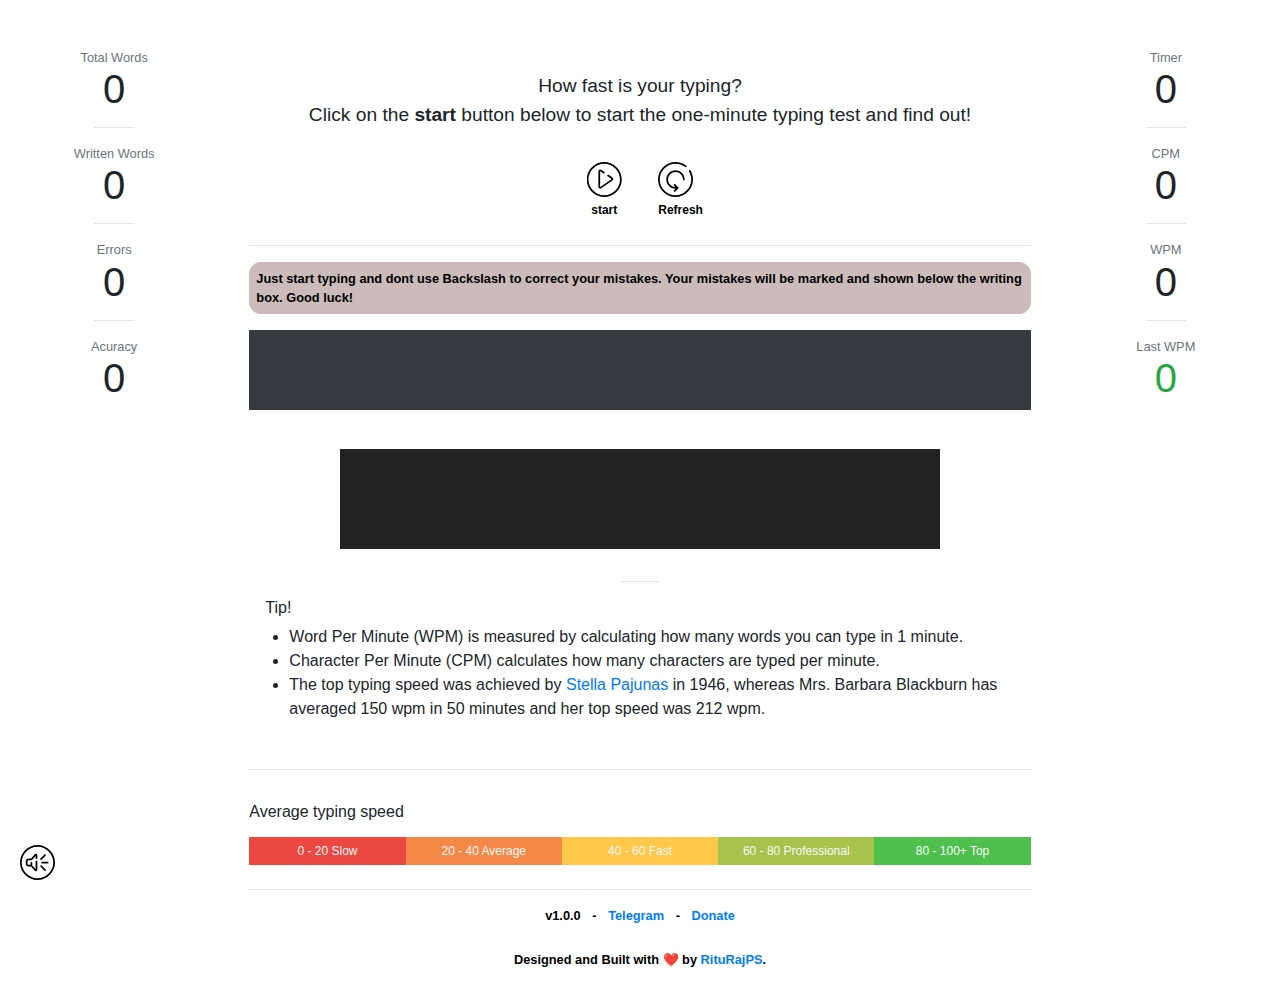
<file: index.html>
<!DOCTYPE html>
<html lang="en">
<head>
<!-- Website: www.riturajps.in | author: RituRajPS | version: 1.0.0 | copyright: © 2022 RituRajPS. All rights reserved. | Telegram: https://t.me/riturajps -->
    <meta charset="UTF-8">
    <meta name="viewport" content="width=1024px, user-scalable=no">
    <meta http-equiv="X-UA-Compatible" content="ie=edge">
    <link rel="stylesheet" href="css/bootstrap.min.css">
    <link rel="stylesheet" href="css/style.css">
    <link rel="icon" type="image/png" href="favicon.png">
    <link href="https://fonts.googleapis.com/css?family=Cutive+Mono" rel="stylesheet">
    <title>SpeedTyping Test - Check Your Typing Speed</title>
    <meta name="description" content="Test your typing speed with the SpeedTyping tool. Improve your typing skills and find out your words per minute (WPM) and character per minute (CPM) speed. Designed and built by RituRajPS.">
</head>
<body oncontextmenu='return false' ondragstart='return false' onkeydown='if ((arguments[0] || window.event).ctrlKey) return false' onselectstart='return false'>
    <section class="mt-4 p-4">
        <div class="row">
            <div class="col-sm-6 col-md-2 order-md-0">
                <div class="results">
                    <ul class="list-unstyled right-stats text-center small">
                        <li class="list-item">Total Words <span id="totalWords" class="d-block stats">0</span></li>
                        <hr class="hr-x">
                        <li class="list-item">Written Words <span id="writtenWords" class="d-block stats">0</span></li>
                        <hr class="hr-x">
                        <li class="list-item">Errors <span id="errors" class="d-block stats">0</span></li>
                        <hr class="hr-x">
                        <li class="list-item">Acuracy <span id="accuracy" class="d-block stats">0</span></li>
                    </ul>
                </div>
            </div>
            <div class="col-sm-6 col-md-2 order-md-2">
                <div class="results">
                    
                    <ul class="list-unstyled left-stats text-center small">
                        <li class="list-item">Timer <span id="timer" class="d-block stats">0</span></li>
                        <hr class="hr-x">
                        <li class="list-item">CPM <span id="cpm" class="d-block stats">0</span></li>
                        <hr class="hr-x">
                        <li class="list-item">WPM <span id="wpm" class="d-block stats">0</span></li>
                        <hr class="hr-x">
                        <li class="list-item last-result">Last WPM <span id="result" class="d-block stats text-success">0</span></li>
                    </ul>

                </div>
            </div>
            <div class="col-sm-12 col-md-8 order-md-1">
                <div class="container">
                    <div class="header text-center mt-4">
                        <p class="info lead">How fast is your typing?<br>Click on the <strong>start</strong> button
                            below to start the one-minute typing test and find out!
                        </p>

                        <div class="control">
                            <button id="btnPlay" class="btn-control">
                                <svg enable-background="new 0 0 40 40" id="iconPlay" class="control-icon icon-play" version="1.1" viewBox="0 0 40 40" xml:space="preserve" xmlns="http://www.w3.org/2000/svg" xmlns:xlink="http://www.w3.org/1999/xlink"> <g> <path d="M15.1,30.5c-0.3,0-0.7-0.1-1-0.2c-0.7-0.4-1.1-1.1-1.1-1.9V10.8c0-0.8,0.4-1.5,1.1-1.9c0.7-0.4,1.5-0.3,2.2,0.1l3.6,2.5 c0.5,0.3,0.6,0.9,0.3,1.4c-0.3,0.5-0.9,0.6-1.4,0.3l-3.6-2.5c0,0-0.1,0-0.1,0c-0.1,0-0.1,0.1-0.1,0.1v17.6c0,0,0,0.1,0.1,0.1 c0.1,0,0.1,0,0.1,0L28,19.7v-0.2l-4.5-3.1c-0.5-0.3-0.6-0.9-0.3-1.4c0.3-0.5,0.9-0.6,1.4-0.3l4.5,3.1c0.6,0.4,0.9,1,0.9,1.7 s-0.3,1.3-0.9,1.7l-12.8,8.8C16,30.4,15.6,30.5,15.1,30.5z"/> </g> <g> <path d="M19.7,40c-11,0-20-9-20-20s9-20,20-20s20,9,20,20S30.7,40,19.7,40z M19.7,2c-9.9,0-18,8.1-18,18s8.1,18,18,18s18-8.1,18-18 S29.6,2,19.7,2z"/> </g> </svg>
                                <span class="d-block x-small text-muted pt-1">start</span>
                            </button>
                            <button id="btnRefresh" class="btn-control">
                                <svg enable-background="new 0 0 40 40" id="iconRefresh" class="control-icon icon-refresh" version="1.1" viewBox="0 0 40 40" xml:space="preserve" xmlns="http://www.w3.org/2000/svg" xmlns:xlink="http://www.w3.org/1999/xlink"> <g> <path d="M20,40C9,40,0,31,0,20S9,0,20,0c4.5,0,8.7,1.5,12.3,4.2c0.4,0.3,0.5,1,0.2,1.4c-0.3,0.4-1,0.5-1.4,0.2C27.9,3.3,24,2,20,2 C10.1,2,2,10.1,2,20s8.1,18,18,18s18-8.1,18-18c0-3.2-0.9-6.4-2.5-9.2c-0.3-0.5-0.1-1.1,0.3-1.4c0.5-0.3,1.1-0.1,1.4,0.3 C39,12.9,40,16.4,40,20C40,31,31,40,20,40z"/> </g> <g> <path d="M30.5,20c0,0.6-0.4,1-1,1c-0.5,0-1-0.4-1-1c0-4.7-3.8-8.6-8.5-8.6c-4.7,0-8.5,3.8-8.5,8.6c0,4.7,3.8,8.6,8.5,8.6l-1.7-1.7 c-0.4-0.4-0.4-1,0-1.4c0.4-0.4,1-0.4,1.4,0l3.1,3.1l0.2,0.1l0.2,0.2c0.2,0.2,0.3,0.4,0.3,0.7c0,0.3-0.1,0.5-0.3,0.7l-3.4,3.4 C19.5,33.9,19.2,34,19,34s-0.5-0.1-0.7-0.3c-0.4-0.4-0.4-1,0-1.4l1.7-1.7c-5.8,0-10.5-4.7-10.5-10.6S14.2,9.4,20,9.4 S30.5,14.2,30.5,20z"/> </g> </svg>
                                <span class="d-block x-small text-muted pt-1">Refresh</span>
                            </button>
                        </div>
                    </div>
                    <!-- <canvas id="foo" class="d-flex m-auto" width=500 height=200 > </canvas> -->
                    <hr>
                    <p class="small text-muted note">Just start typing and dont use Backslash to correct your
                        mistakes. Your mistakes will be marked and shown below the writing box. Good luck!</p>
                    <!-- input -->
                    <div class="bg-dark text-light mono text-input" id="textInput" tabindex="0" disabled></div>
                    <!-- Original input -->
                    <div class="bg-dark text-light mono p-4 lead d-none" id="textFull"></div>
                    <!-- output -->
                    <div class="mono text-input" id="textOutput"></div>


                    <hr class="hr-x">
                    <h6 class="px-3">Tip!</h6>
                    <ul>
                        <li>Word Per Minute (WPM) is measured by calculating how many words you can type in 1 minute.</li>
                        <li>Character Per Minute (CPM) calculates how many characters are typed per minute.</li>
                        <li>The top typing speed was achieved by <a href="https://en.wikipedia.org/wiki/Typing#Alphanumeric_entry" target="_blank">Stella Pajunas</a> in 1946, whereas Mrs. Barbara Blackburn has averaged 150 wpm in 50 minutes and her top speed was 212 wpm.</li>
                    </ul>
                    <hr class="mt-5">
                    <div title="Average typing speed" class="my-4">
                        <h6 class="py-2">Average typing speed</h6>
                        <div class="meter-gauge text-light">
                            <span class="col" style="background: #eb4841">0 - 20 Slow</span>
                            <span class="col" style="background: #f48847">20 - 40 Average</span>
                            <span class="col" style="background: #ffc84a">40 - 60 Fast</span>
                            <span class="col" style="background: #a6c34c">60 - 80 Professional</span>
                            <span class="col" style="background: #4ec04e">80 - 100+ Top</span>
                        </div>
                    </div>
                    <hr>
                    <footer class="docs-footer small text-muted" role="contentinfo">
                        <div class="footer-info text-center">
                            <ul class="bs-docs-footer-links list-inline">
                                <li class="list-inline-item">v1.0.0</li>
                                <li class="list-inline-item"> - </li>
                                <li class="list-inline-item"><a href="https://t.me/riturajps" target="_blank" title="Telegram">Telegram</a></li>
                                <li class="list-inline-item"> - </li>
                                <li class="list-inline-item"><a href="upi://pay?pa=riturajps@centralbank&pn=Ritu%20Raj%20Pratap%20Singh&tn=undefined&am=undefined" title="Donate">Donate</a></li>
                            </ul>
                        <div class="copyright py-2">Designed and Built with ❤️ by <a href="https://www.riturajps.in/" rel="dofollow" title="RituRajPS">RituRajPS</a>.
                        </div>
                        </div>
                    </footer>
                </div>
            </div>

            <!-- Modal -->
            <div class="modal" id="ModalCenter" tabindex="-1" role="dialog" aria-labelledby="exampleModalCenterTitle"
                aria-hidden="true">
                <div class="modal-dialog modal-dialog-centered" role="document">
                    <div class="modal-content">
                        <div class="modal-header">
                            <button type="button" class="modal-close close" data-dismiss="modal" aria-label="Close">
                                <span aria-hidden="true">&times;</span>
                            </button>
                        </div>
                        <div class="modal-body text-center"></div>
                        <div class="modal-footer">
                            <button type="button" class="btn btn-success btn-sm modal-repeat-btn" id="modalReload">Run
                                again</button>
                            <button type="button" class="btn btn-danger btn-sm modal-close" id="modalCloseBtn">Close</button>
                        </div>
                    </div>
                </div>
            </div>
            <div class="sound-control">
                <svg enable-background="new 0 0 40 40" id="iconSoundOn" class="control-icon icon-sound-on" version="1.1" viewBox="0 0 40 40" xml:space="preserve" xmlns="http://www.w3.org/2000/svg" xmlns:xlink="http://www.w3.org/1999/xlink"> <g> <path d="M20,0C9,0,0,9,0,20c0,11,9,20,20,20c11,0,20-9,20-20C40,9,31,0,20,0z M20,38c-9.9,0-18-8.1-18-18c0-9.9,8.1-18,18-18 s18,8.1,18,18C38,29.9,29.9,38,20,38z"/> </g> <g> <path d="M31.6,21h-6.3c-0.6,0-1-0.4-1-1s0.4-1,1-1h6.3c0.6,0,1,0.4,1,1S32.1,21,31.6,21z"/> </g> <g> <path d="M24,17.1c-0.3,0-0.5-0.1-0.7-0.3c-0.4-0.4-0.4-1,0-1.4l4.6-4.6c0.4-0.4,1-0.4,1.4,0s0.4,1,0,1.4l-4.6,4.6 C24.5,17,24.3,17.1,24,17.1z"/> </g> <g> <path d="M28.6,29.6c-0.3,0-0.5-0.1-0.7-0.3l-4.6-4.6c-0.4-0.4-0.4-1,0-1.4s1-0.4,1.4,0l4.6,4.6c0.4,0.4,0.4,1,0,1.4 C29.1,29.5,28.8,29.6,28.6,29.6z"/> </g> <g> <path d="M17.8,15v-2.3l-4,4.5c-0.2,0.2-0.5,0.3-0.7,0.3H9.7c-0.6,0-1.1,0.5-1.1,1.1v3c0,0.6,0.5,1.1,1.1,1.1H12v-2.4 c0-0.6,0.4-1,1-1c0.5,0,1,0.4,1,1v3l3.8,4.2v-8.5c0-0.5,0.5-1,1-1s1,0.5,1,1v9.1c0,0.9-0.4,1.6-1.1,1.9c-0.2,0.1-0.3,0.1-0.5,0.1 c-0.4,0-0.8-0.2-1.1-0.5l-4.5-5H9.7c-1.7,0-3.1-1.4-3.1-3.1v-3c0-1.7,1.4-3.1,3.1-3.1h2.9l4.5-5c0.4-0.5,1-0.6,1.6-0.4 c0.7,0.3,1.1,1,1.1,1.9v3c0,0.6-0.5,1-1,1S17.8,15.6,17.8,15z"/> </g> </svg>
                <svg enable-background="new 0 0 40 40" id="iconSoundOff" class="control-icon icon-sound-off d-none" version="1.1" viewBox="0 0 40 40" xml:space="preserve" xmlns="http://www.w3.org/2000/svg" xmlns:xlink="http://www.w3.org/1999/xlink"> <g> <path d="M20,0C9,0,0,9,0,20c0,11,9,20,20,20c11,0,20-9,20-20C40,9,31,0,20,0z M20,38c-9.9,0-18-8.1-18-18c0-9.9,8.1-18,18-18 s18,8.1,18,18C38,29.9,29.9,38,20,38z"/> </g> <g> <g> <path d="M22.6,15v-2.3l-4,4.5c-0.2,0.2-0.5,0.3-0.8,0.3h-3.3c-0.6,0-1.1,0.5-1.1,1.1v3c0,0.6,0.5,1.1,1.1,1.1h2.3v-2.4 c0-0.6,0.5-1,1-1c0.6,0,1,0.4,1,1v3l3.8,4.2v-8.5c0-0.5,0.5-1,1-1s1,0.5,1,1v9.1c0,0.9-0.4,1.6-1.1,1.9c-0.2,0.1-0.3,0.1-0.5,0.1 c-0.4,0-0.8-0.2-1.1-0.5l-4.5-5h-2.9c-1.7,0-3.1-1.4-3.1-3.1v-3c0-1.7,1.4-3.1,3.1-3.1h2.9l4.5-5c0.4-0.5,1-0.6,1.6-0.4 c0.7,0.3,1.1,1,1.1,1.9v3c0,0.6-0.5,1-1,1S22.6,15.6,22.6,15z"/> </g> </g> </svg>
            </div>

            <audio id="keyClick" src="sound/button.wav" hidden></audio>
            <audio id="keyBeep" src="sound/beep.wav" hidden></audio>

    </section>
    <script src="js/speedTyping.min.js"></script>
</body>

</html>
</file>
<file: css/style.css>
#textInput {
  font-size: 32px;
  position: relative;
  white-space: pre;
  padding: 20px 10px 10px;
  overflow: hidden;
  height: 80px;
  display: inline-block;
  width: 100%;
  min-width: 300px;
  min-height: 80px;
}
.note {
  background-color: #ccbbbb;
  padding: 7px;
  border-radius: 12px;
}
#textInput.active {
  box-shadow: 0 0 0 0.15rem rgba(255, 0, 0, 0.3);
}

#textInput.active:before {
  top: 0;
  left: 0;
  right: 0;
  background: #000;
  content: 'CASE SENSITIVE';
  text-transform: uppercase;
  font-size: 10px;
  padding: 2px 10px;
  position: absolute;
  color: #ddd;
}

#textInput.active:after {
  content: '';
  position: absolute;
  width: 15px;
  height: 3px;
  background: #fff;
  left: 12px;
  top: 60px;
  -webkit-animation: flash .3s infinite;
  animation: flash .3s infinite;
}

.lead {
  font-size: 1.2rem;
  font-weight: 400;
}

#textOutput {
  background: #222;
  color: #fff;
  padding: 1rem;
  max-width: 600px;
  margin: 2em auto;
  white-space: pre-wrap;
  overflow: hidden;
  min-height: 100px;
}

.mono {
  font-family: "Cutive Mono", "Courier New", monospace;
}

.x-small {
  font-size: 75%
}

.list-item {
  color: #6c757d
}

.stats {
  font-size: 2.5rem;
  font-weight: 300;
  line-height: 1.1;
  color: #212529
}

@-webkit-keyframes flash {
  0% {
    background: #fff;
  }

  50% {
    background: #FF9999
  }

  100% {
    background: #fff;
  }
}

@keyframes flash {
  0% {
    background: #fff;
  }

  50% {
    background: #FF9999
  }

  100% {
    background: #fff;
  }
}

.modal {
  background-color: rgba(0, 0, 0, 0.8);
  -webkit-animation-name: modalopen;
  animation-name: modalopen;
  -webkit-animation-duration: .3s;
  animation-duration: .3s;
}

.media-object {
  max-height: 70px
}

@-webkit-keyframes modalopen {
  from {
    opacity: 0
  }

  to {
    opacity: 1
  }
}


@keyframes modalopen {
  from {
    opacity: 0
  }

  to {
    opacity: 1
  }
}

.meter-gauge {
  display: flex;
}

.meter-gauge>span {
  text-align: center;
  font-size: 12px;
  min-height: 25px;
  padding: 5px;
}

.modal-header {
  padding: .5rem;
}

.hr-x {
  width: 40px
}

.sound-control {
  position: fixed;
  z-index: 999;
  left: 20px;
  bottom: 20px;
  width: 35px;
  height: 35px;
  cursor: pointer;
}

.sound-control > svg {
  height: 35px;
  width: 35px;
}

.control > button {
  outline: none;
  padding: 0;
  margin: 1rem 1rem 2rem;
  background: #fff;
  border: none;
  width: 35px;
  height: 35px;
  cursor: pointer;
}

.control > button > svg {
  height: 100%;
  width: 100%;
  transition: all .3s;
}

.control > button.active svg {
  fill: red;
  outline: 0;
  box-shadow: 0 0 0 0.2rem rgba(0, 123, 255, .25);
  border-radius: 50%
}
</file>
